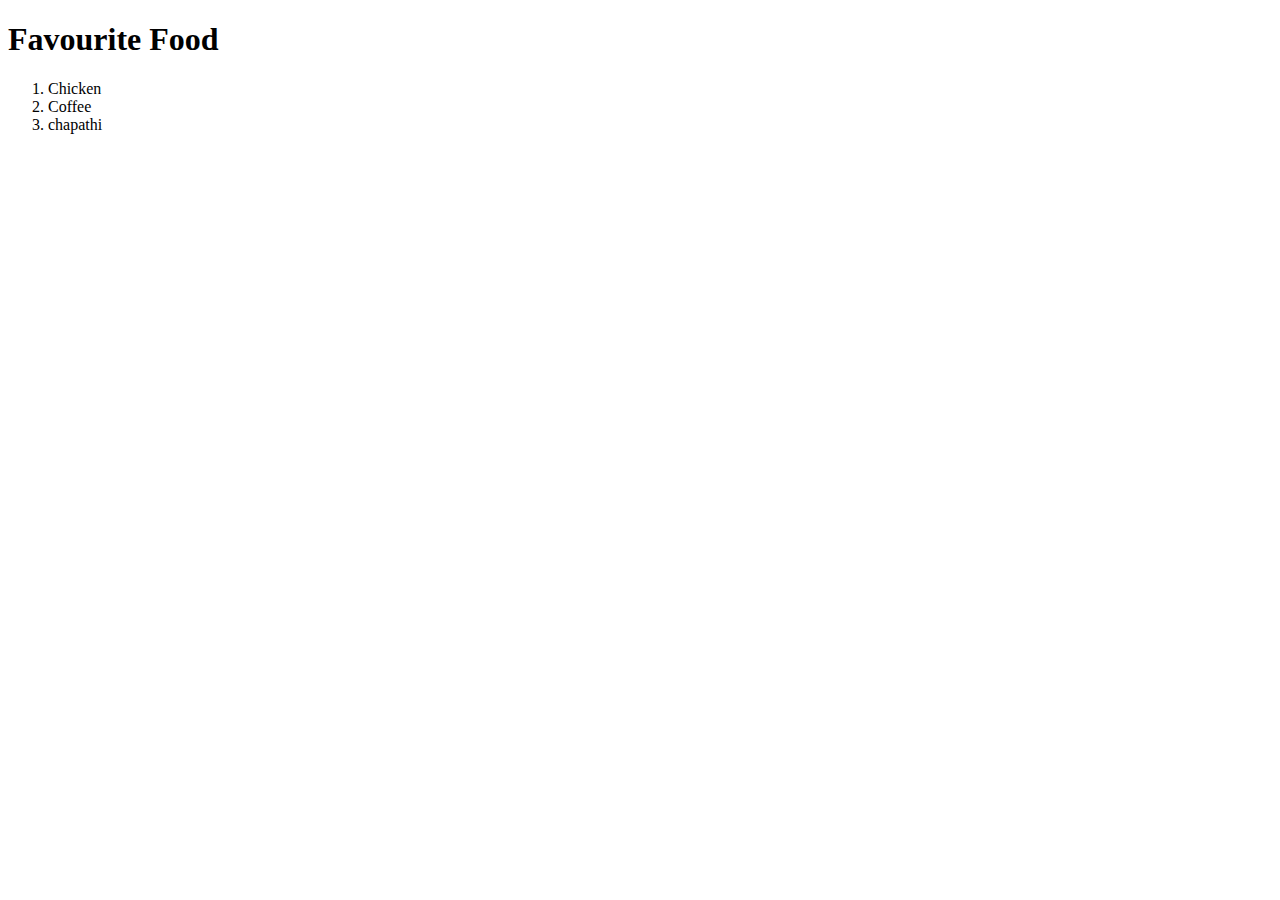
<file: index.html>
<!DOCTYPE html>
<html lang="en">
<head>
    <meta charset="UTF-8">
    <meta name="viewport" content="width=device-width, initial-scale=1.0">
    <title>Document</title>
</head>
<body>
    <h1>Favourite Food</h1>
    <ol>
        <li>Chicken</li>
        <li>Coffee</li>
        <li>chapathi</li>

    </ol>
</body>
</html>
</file>
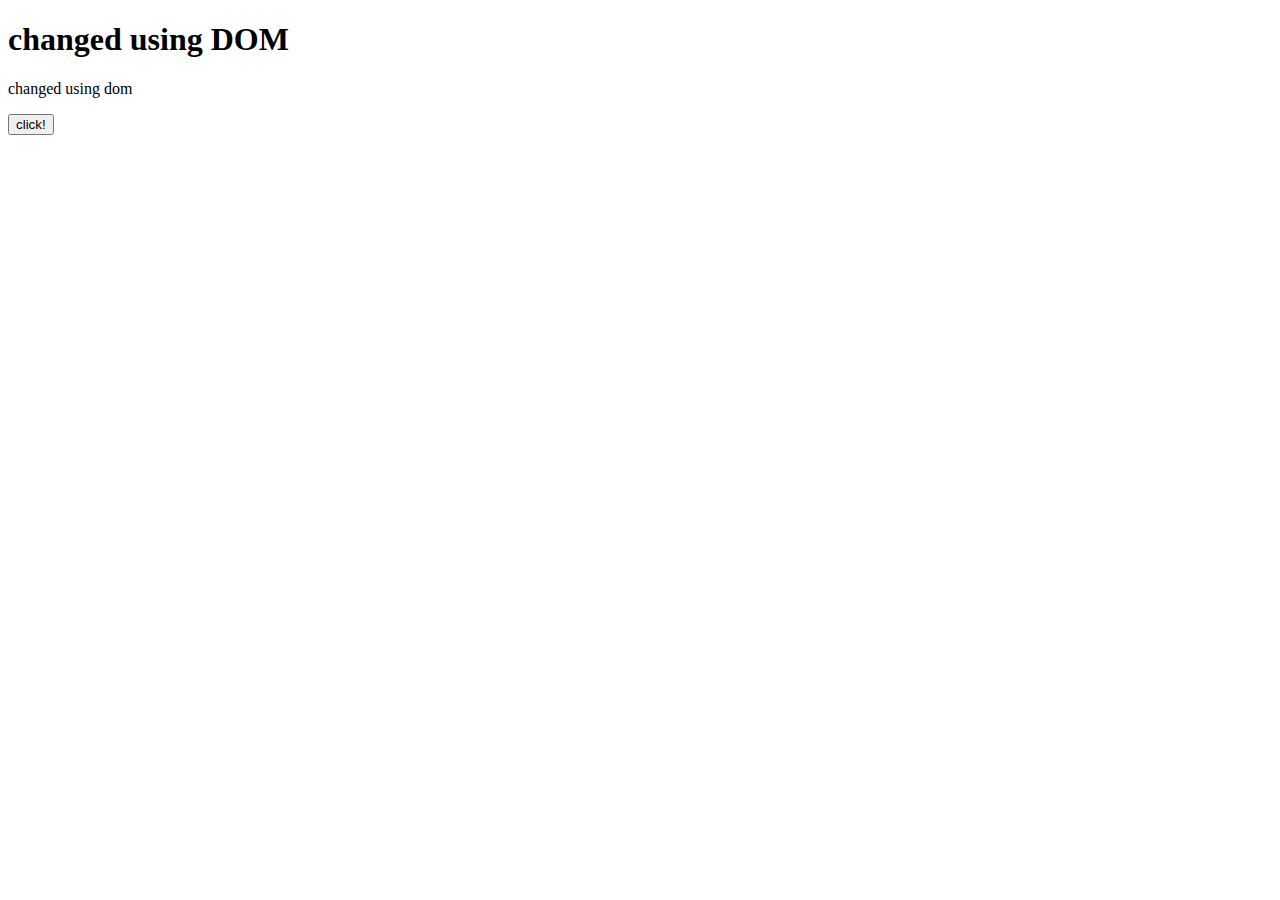
<file: dom.html>
<!DOCTYPE html>
<html lang="en">
<head>
    <meta charset="UTF-8">
    <meta name="viewport" content="width=device-width, initial-scale=1.0">
    <title>Document</title>
</head>
<body>
    <h1 id="h1">header</h1>
    <p id="text">Lorem ipsum dolor sit amet consectetur adipisicing elit. Magni eaque, necessitatibus, velit officiis earum officia quam similique ad esse
         sint, debitis nesciunt laudantium? Excepturi, tempore dolor maxime aliquam totam nesciunt.</p>
<button id="btn">click!</button>
    <script>
        document.getElementById('h1').innerText='changed using DOM'
         document.getElementById('text').innerText='changed using dom'
         document.getElementById('btn').addEventListener(
            'click',()=>{
                alert('clicked')
            }
         )
    </script>
</body>
</html>
</file>
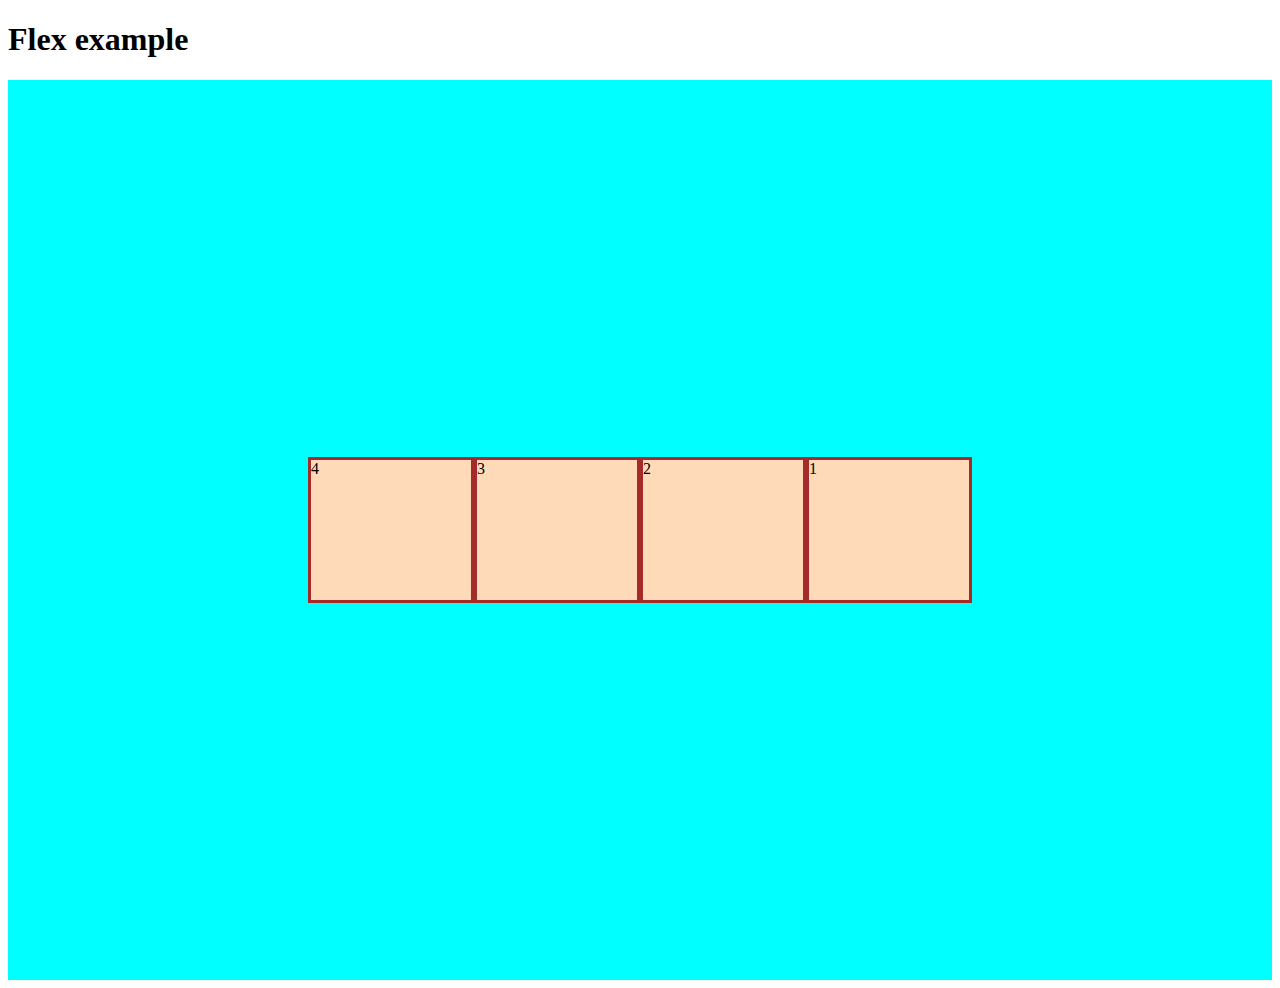
<file: flex.html>
<!DOCTYPE html>
<html lang="en">
<head>
    <meta charset="UTF-8">
    <meta name="viewport" content="width=device-width, initial-scale=1.0">
    <title>Document</title>
    <style>
        .container{/*flex will be applied to parent class*/
            background-color: aqua;
            height: 100vh;
            display:flex;
            flex-direction:row-reverse;
            justify-content: center;
            align-items: center;
        }
        .container .box{
         height:140px;
         width:160px;
         background-color: peachpuff;
         border: 3px solid brown;
        }
    </style>
</head>
<body>
    <h1>Flex example</h1>
    <div class="container">
        <div class="box">1</div>
        <div class="box">2</div>
        <div class="box">3</div>
        <div class="box">4</div>
        
    </div>
</body>
</html>
</file>
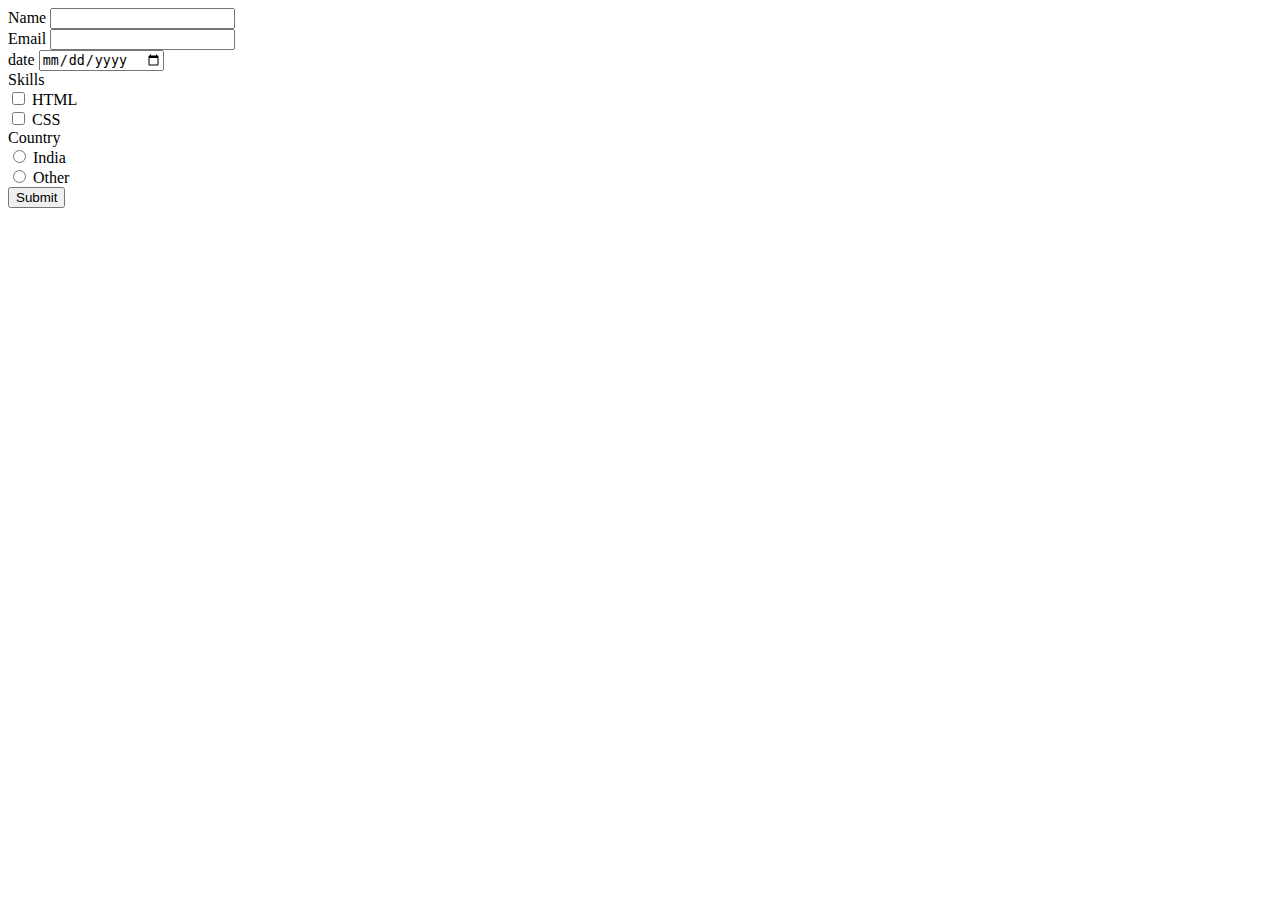
<file: form.html>
<!DOCTYPE html>
<html lang="en">
<head>
    <meta charset="UTF-8">
    <meta name="viewport" content="width=device-width, initial-scale=1.0">
    <title>Document</title>
</head>
<body>
    <form action="">
        <label for="name">Name</label>
        <input type="text" name="name" id=""><br>
        <label for="email">Email</label>
        <input type="email" name="email" id=""><br>
        <label for="Date">date</label>
        <input type="date" name="date" id=""><br>
        <label for="">Skills</label><br>
        <input type="checkbox" name="skills" id="">
        <label for="">HTML</label><br>
        <input type="checkbox" name="skills" id="">
        <label for="">CSS</label><br>
        <label for="">Country</label><br>
        <input type="radio" name="country" id="">
        <label for="">India</label><br>
        <input type="radio" name="country" id="">
        <label for="">Other</label><br>
        <button type="submit">Submit</button>
    </form>
</body>
</html>
</file>
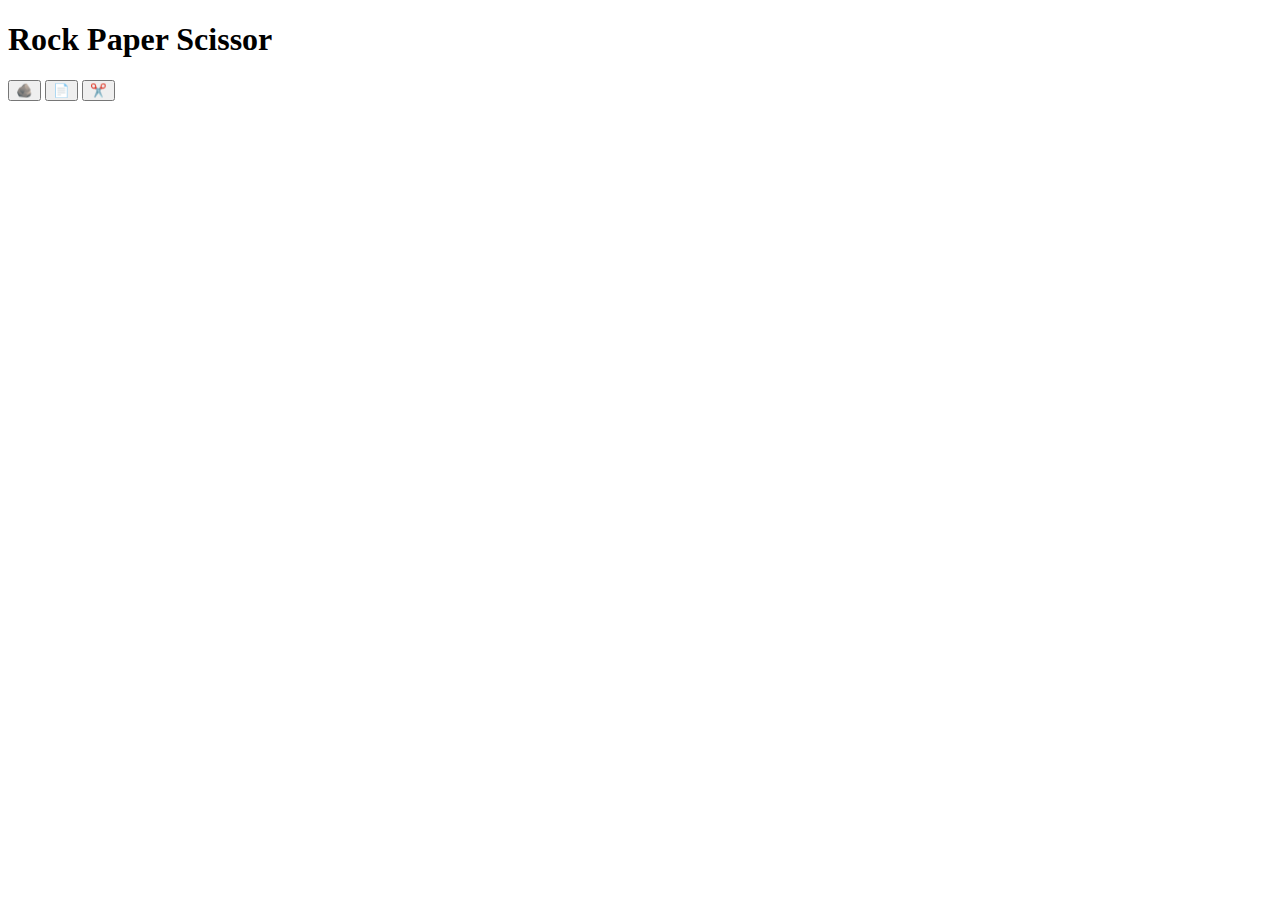
<file: game.html>
<!DOCTYPE html>
<html>
<head>
    <title>Rock Paper Scissor</title>
</head>
<body>

<h1>Rock Paper Scissor</h1>

<button onclick="play('rock')">🪨</button>
<button onclick="play('paper')">📄</button>
<button onclick="play('scissor')">✂️</button>

<h3 id="result"></h3>
<h3 id="score"></h3>

<script>
let userScore = 0;
let computerScore = 0;

function play(userChoice) {

    const choices = ['rock','paper','scissor'];
    let computerChoice = choices[Math.floor(Math.random()*3)];

    let resultText = "";

    if (computerChoice === userChoice) {
        resultText = "It's a draw 🤝";
    }
    else if (
        (userChoice === 'rock' && computerChoice === 'scissor') ||
        (userChoice === 'paper' && computerChoice === 'rock') ||
        (userChoice === 'scissor' && computerChoice === 'paper')
    ) {
        resultText = "You Won 🎉";
        userScore++;
    }
    else {
        resultText = "You Lose ❌";
        computerScore++;
    }

    document.getElementById('result').innerText = 
        `You chose ${userChoice} | Computer chose ${computerChoice} → ${resultText}`;

    document.getElementById('score').innerText = 
        `Your Score: ${userScore} | Computer Score: ${computerScore}`;
}
</script>

</body>
</html>
</file>
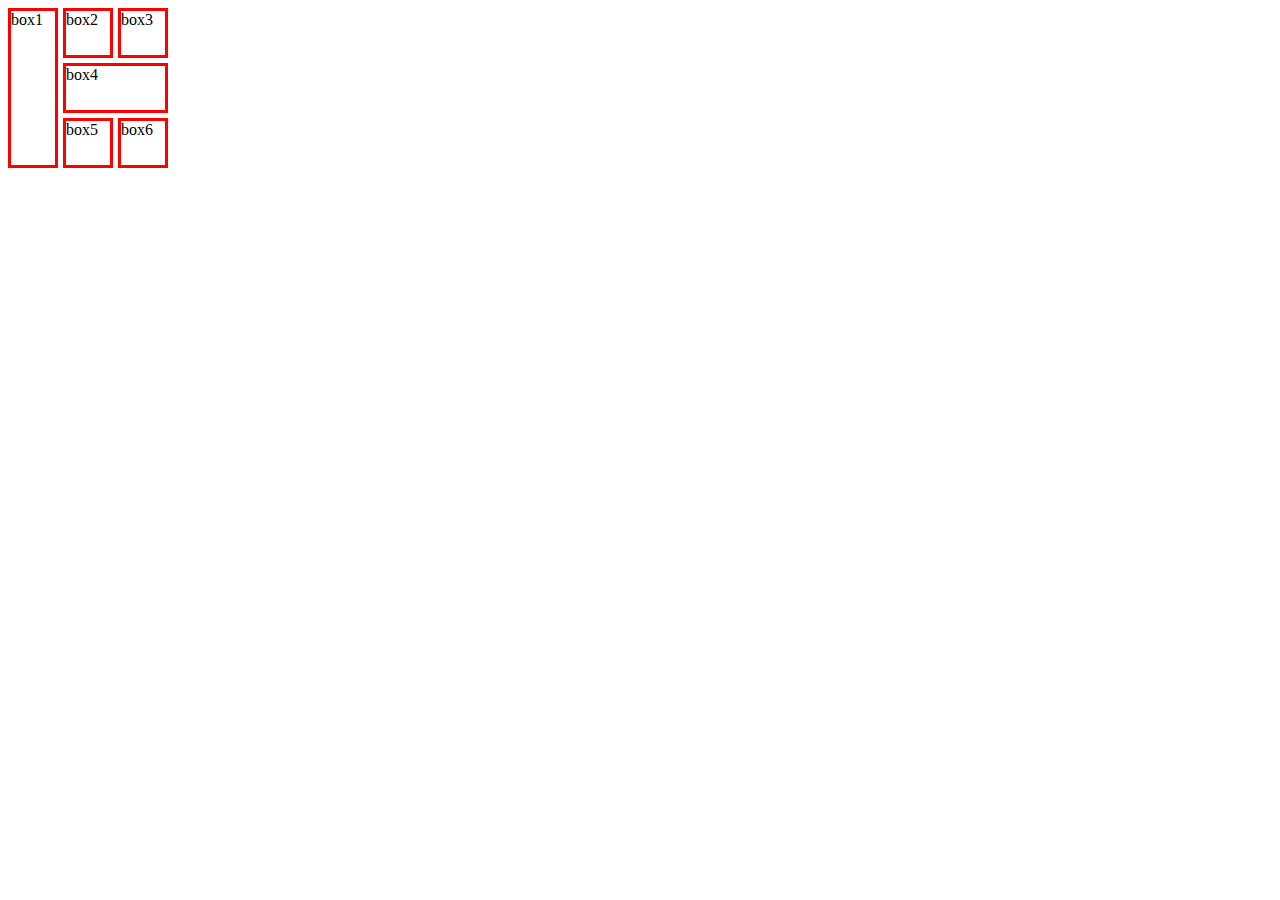
<file: grid.html>
<!DOCTYPE html>
<html lang="en">
<head>
    <meta charset="UTF-8">
    <meta name="viewport" content="width=device-width, initial-scale=1.0">
    <title>Document</title>
    <style>
        .grid-container{
            display:grid; 
           /* grid-template-columns: 50px 50px 50px ;*/
            grid-template-rows: 50px 50px 50px ;
            grid-template-columns: 50px 50px 50px ;
            gap: 5px;
        }
        #box{
            grid-row-start: 1;
            grid-row-end: 4;
        }
        #box1{
            grid-column-start: 2;
            grid-column-end: 4;
        }
        .grid-container .box{
            border: solid red;
        }
    </style>
</head>
<body>
    <div class="grid-container" >
       <div class="box" id="box">box1</div>
        <div class="box">box2</div>
        <div class="box">box3</div>
        <div class="box" id="box1">box4</div>
        <div class="box">box5</div>
        <div class="box">box6</div>
    </div>
</body>
</html>
</file>
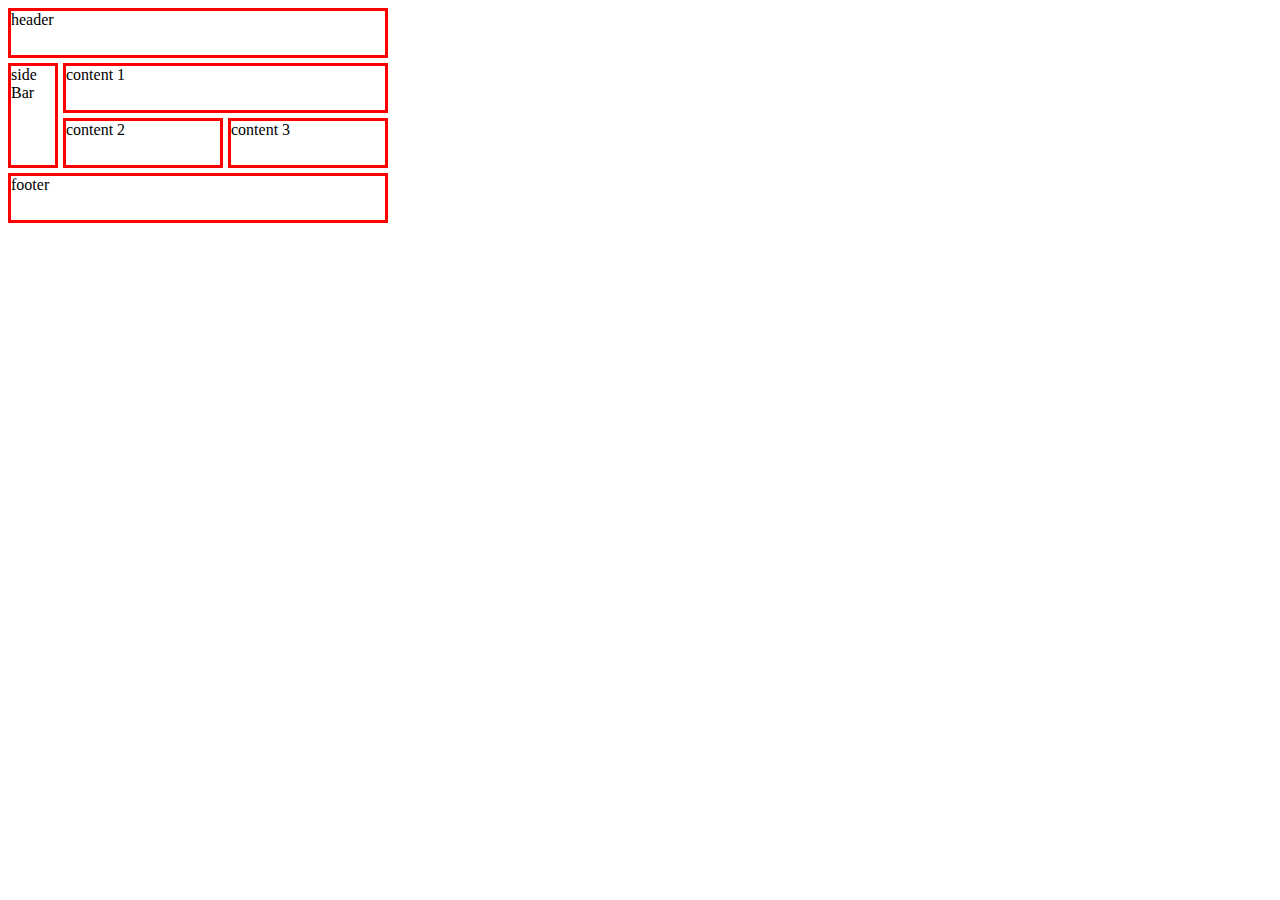
<file: Grid1.html>
<!DOCTYPE html>
<html lang="en">
<head>
    <meta charset="UTF-8">
    <meta name="viewport" content="width=device-width, initial-scale=1.0">
    <title>Document</title>
    <style>
        .grid-container{
            display:grid; 
            grid-template-rows: 50px 50px 50px 50px 50px 50px  ;
            grid-template-columns: 50px 50px 50px 50px 50px 50px 50px;
            gap: 5px;
        }
        
          
         #box1{
    grid-column: 1 / 8;
}

/* Sidebar */
#box2{
    grid-row: 2 / 4;

}

/* Content 1 */
#box3{
    grid-column: 2 / 8;
    
}
#box4{
    grid-column: 2 / 5;
}

/* Content 3 */
#box5{
    grid-column: 5 / 8;
}

/* Footer */
#box6{
    grid-column: 1 / 8;
}

        .grid-container .box{
            border: solid red;
        }
    </style>
</head>
<body>
    <div class="grid-container" >
       <div class="box" id="box1">header</div>
        <div class="box" id="box2">side Bar</div>
        <div class="box" id="box3">content 1</div>
        <div class="box" id="box4">content 2</div>
        <div class="box" id="box5">content 3</div>
        <div class="box" id="box6">footer</div>
    </div>
</body>
</html>
</file>
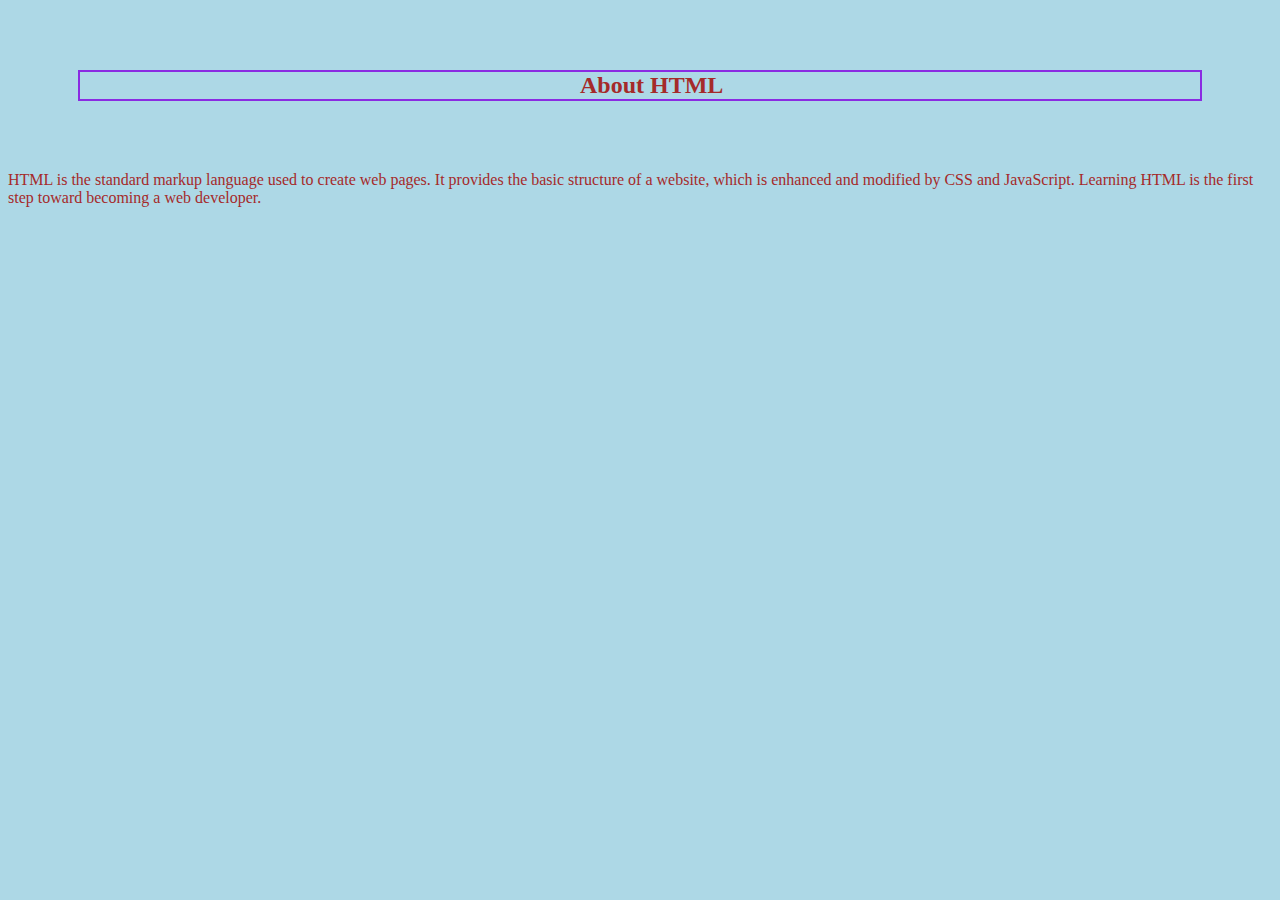
<file: index1.html>
<!DOCTYPE html>
<html lang="en">
<head>
    <meta charset="UTF-8">
    <meta name="viewport" content="width=device-width, initial-scale=1.0">
    <title>Document</title>
    <style>
        body{
            background-color: lightblue;
        }
        h2{
            border:2px solid blueviolet;
            padding-left:500px;
            margin:70px;
        }

    </style>
    <link rel="stylesheet" href="index1.css">
</head>
<body>
    <h2>About HTML </h2>
    <p>  HTML is the standard markup language used to create web pages.
        It provides the basic structure of a website, which is enhanced
        and modified by CSS and JavaScript. Learning HTML is the first
        step toward becoming a web developer.</p>
</body>
</html>
</file>
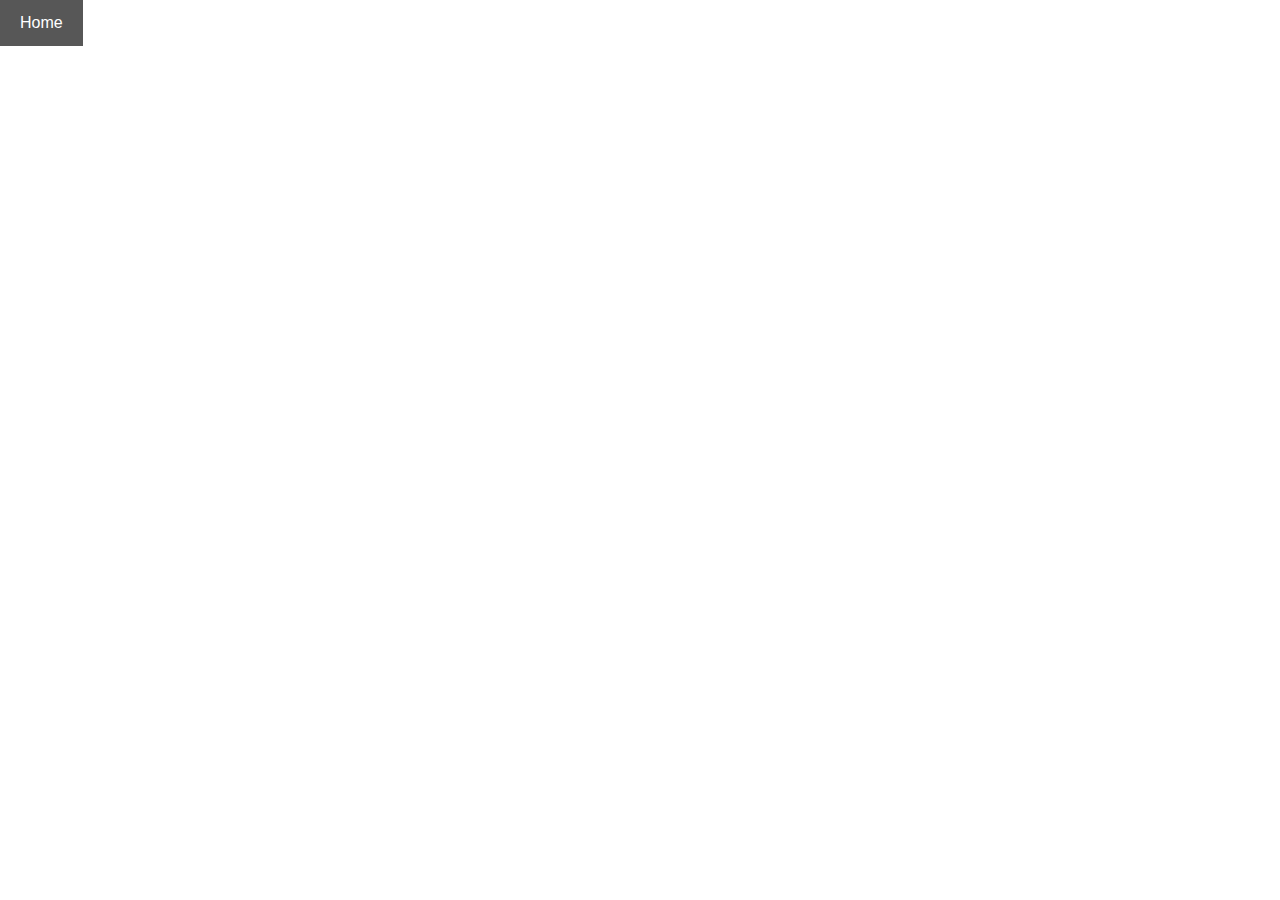
<file: navbar.html>
<!DOCTYPE html>
<html>
<head>
    <title>Navbar</title>
    <style>
        body {
            margin: 0;
            font-family: Arial, sans-serif;
        }

        .navbar {
            background-color: #333;
            /*overflow: hidden;*/
        }

        .navbar a {
            float: left;
            color: white;
            text-align: center;
            padding: 14px 20px;
            text-decoration: none;
        }

        .navbar a:hover {
            background-color: #575757;
        }
    </style>
</head>
<body>

<div class="navbar">
    <a href="#">Home</a>
    <a href="#">About</a>
    <a href="#">Services</a>
    <a href="#">Contact</a>
</div>

</body>
</html>
</file>
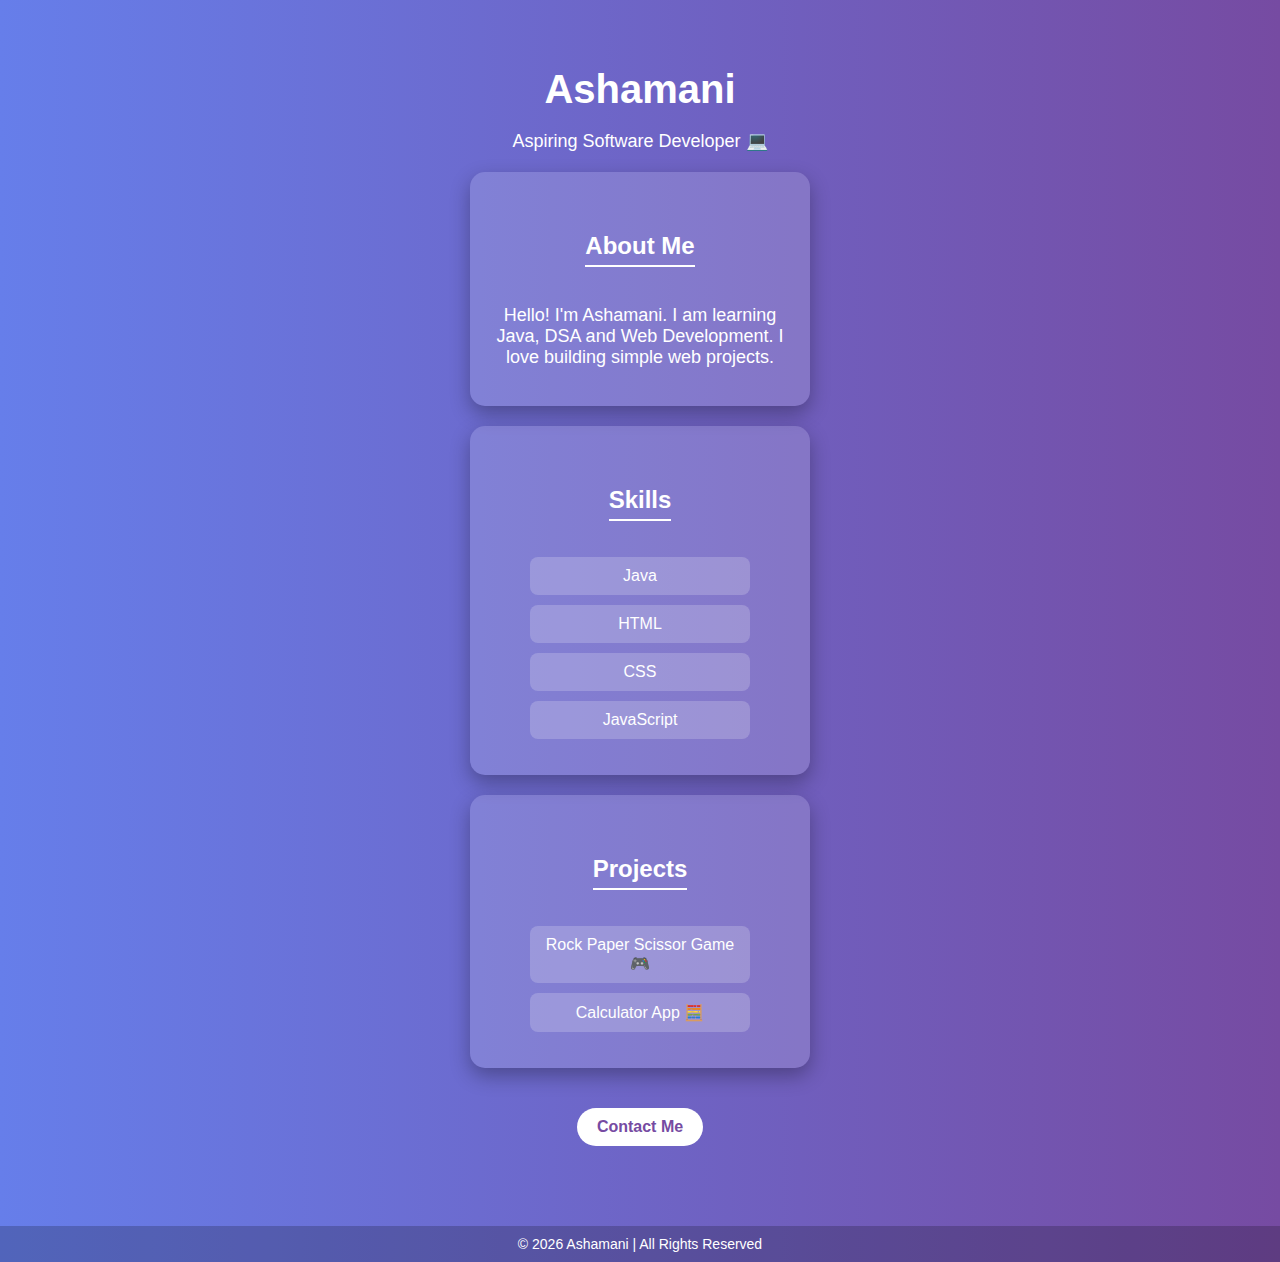
<file: portfolio.html>
<!DOCTYPE html>
<html>
<head>
    <title>Ashamani Portfolio</title>
    <style>
        body {
            margin: 0;
            font-family: Arial, sans-serif;
            background: linear-gradient(to right, #667eea, #764ba2);
            color: white;
            text-align: center;
        }

        .container {
            padding: 40px;
        }

        h1 {
            font-size: 40px;
            margin-bottom: 5px;
        }

        h2 {
            margin-top: 40px;
            border-bottom: 2px solid white;
            display: inline-block;
            padding-bottom: 5px;
        }

        p {
            font-size: 18px;
        }

        ul {
            list-style: none;
            padding: 0;
        }

        li {
            background: rgba(255, 255, 255, 0.2);
            margin: 10px auto;
            padding: 10px;
            width: 200px;
            border-radius: 8px;
        }

        .card {
            background: rgba(255, 255, 255, 0.15);
            padding: 20px;
            margin: 20px auto;
            width: 300px;
            border-radius: 15px;
            box-shadow: 0 8px 20px rgba(0,0,0,0.3);
        }

        .btn {
            display: inline-block;
            margin-top: 20px;
            padding: 10px 20px;
            background: white;
            color: #764ba2;
            text-decoration: none;
            border-radius: 25px;
            font-weight: bold;
            transition: 0.3s;
        }

        .btn:hover {
            background: #ffd369;
            color: black;
        }

        footer {
            margin-top: 40px;
            padding: 10px;
            font-size: 14px;
            background: rgba(0,0,0,0.2);
        }
    </style>
</head>
<body>

<div class="container">

    <h1>Ashamani</h1>
    <p>Aspiring Software Developer 💻</p>

    <div class="card">
        <h2>About Me</h2>
        <p>Hello! I'm Ashamani. I am learning Java, DSA and Web Development. I love building simple web projects.</p>
    </div>

    <div class="card">
        <h2>Skills</h2>
        <ul>
            <li>Java</li>
            <li>HTML</li>
            <li>CSS</li>
            <li>JavaScript</li>
        </ul>
    </div>

    <div class="card">
        <h2>Projects</h2>
        <ul>
            <li>Rock Paper Scissor Game 🎮</li>
            <li>Calculator App 🧮</li>
        </ul>
    </div>

    <a href="#" class="btn">Contact Me</a>

</div>

<footer>
    © 2026 Ashamani | All Rights Reserved
</footer>

</body>
</html>
</file>
<file: index1.css>
body{
    font-size: medium;
    color: brown;
}
</file>
